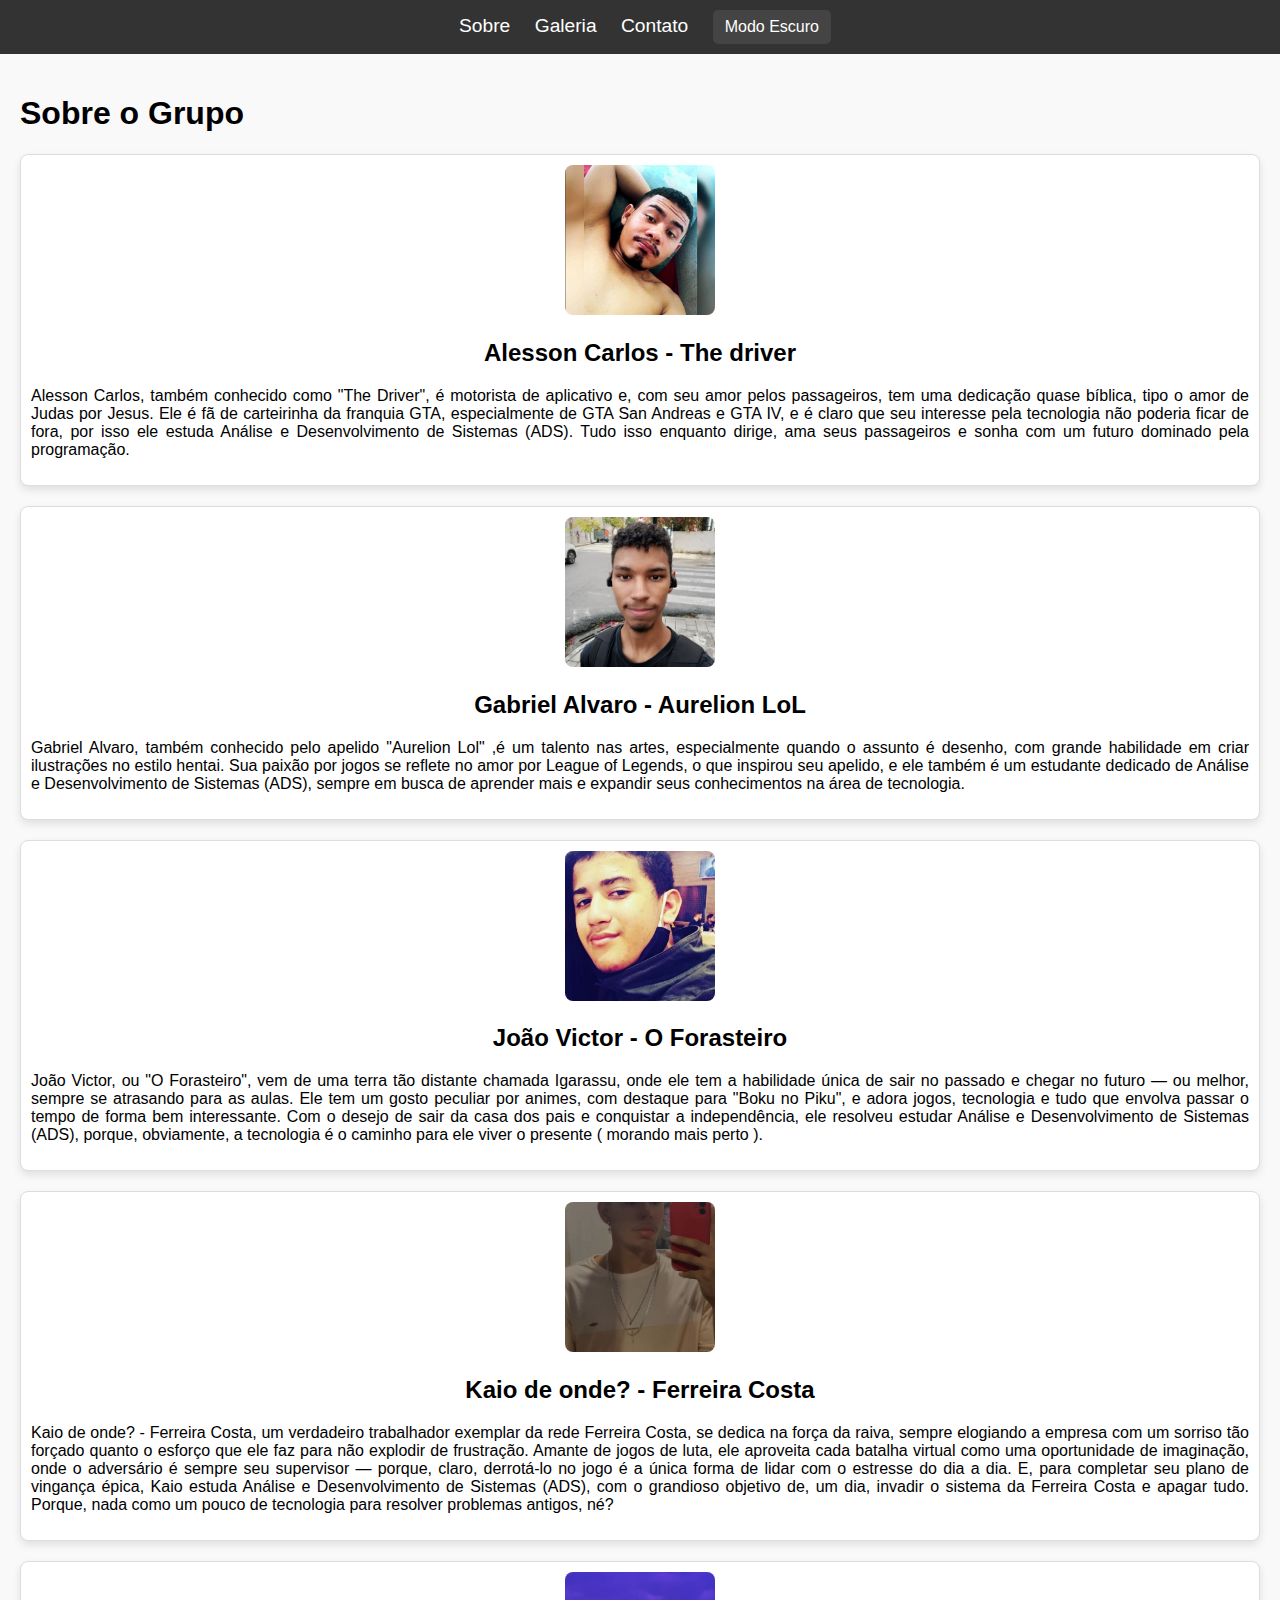
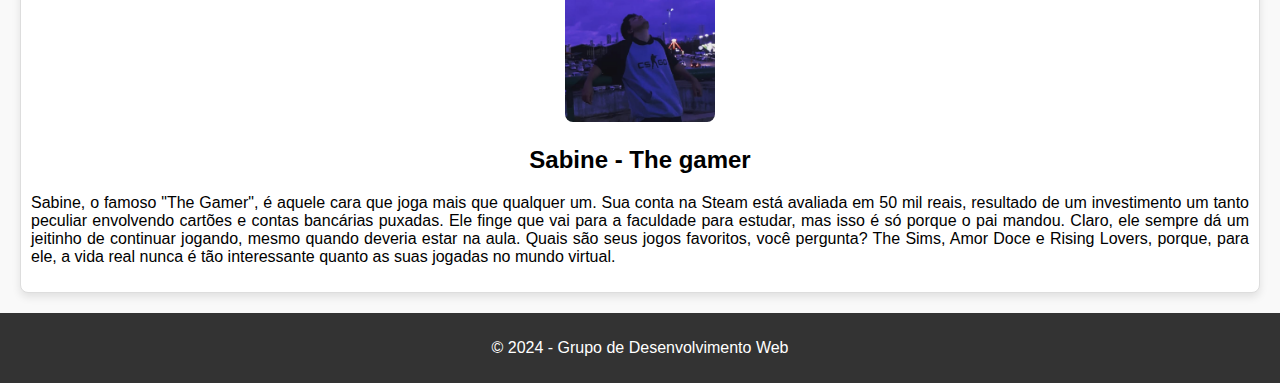
<file: index.html>
<!DOCTYPE html>
<html lang="pt-BR">
<head>
    <meta charset="UTF-8">
    <meta name="viewport" content="width=device-width, initial-scale=1.0">
    <title>Apresentação do Grupo</title>
    <link rel="stylesheet" href="style.css">
</head>
<body>
    <header>
        <nav>
            <a href="index.html">Sobre</a>
            <a href="galeria.html">Galeria</a>
            <a href="cadastro.html">Contato</a>
            <button id="dark-mode-toggle">Modo Escuro</button>
        </nav>
    </header>
    <main>
        <h1>Sobre o Grupo</h1>
        <section>
            <article>
                <img src="imagens/Alesson.png" alt="Foto do Integrante 1">
                <h2>Alesson Carlos - The driver</h2>
                <p>Alesson Carlos, também conhecido como "The Driver", é motorista de aplicativo e, com seu amor pelos passageiros, tem uma dedicação quase bíblica, tipo o amor de Judas por Jesus. Ele é fã de carteirinha da franquia GTA, especialmente de GTA San Andreas e GTA IV, e é claro que seu interesse pela tecnologia não poderia ficar de fora, por isso ele estuda Análise e Desenvolvimento de Sistemas (ADS). Tudo isso enquanto dirige, ama seus passageiros e sonha com um futuro dominado pela programação.</p>
               
            </article>
            
            <article>
                <img src="imagens/Alvaro.jpg" alt="Foto do Integrante 2">
                <h2>Gabriel Alvaro - Aurelion LoL</h2>
                <p>Gabriel Alvaro, também conhecido pelo apelido "Aurelion Lol" ,é um talento nas artes, especialmente quando o assunto é desenho, com grande habilidade em criar ilustrações no estilo hentai.  Sua paixão por jogos se reflete no amor por League of Legends, o que inspirou seu apelido, e ele também é um estudante dedicado de Análise e Desenvolvimento de Sistemas (ADS), sempre em busca de aprender mais e expandir seus conhecimentos na área de tecnologia.</p>
                
            </article>

            <article>
                <img src="imagens/João.jpg" alt="Foto do Integrante 2">
                <h2>João Victor - O Forasteiro</h2>
                <p>João Victor, ou "O Forasteiro", vem de uma terra tão distante chamada Igarassu, onde ele tem a habilidade única de sair no passado e chegar no futuro — ou melhor, sempre se atrasando para as aulas. Ele tem um gosto peculiar por animes, com destaque para "Boku no Piku", e adora jogos, tecnologia e tudo que envolva passar o tempo de forma bem interessante. Com o desejo de sair da casa dos pais e conquistar a independência, ele resolveu estudar Análise e Desenvolvimento de Sistemas (ADS), porque, obviamente, a tecnologia é o caminho para ele viver o presente ( morando mais perto ).</p>
               
            </article>

            <article>
                <img src="imagens/Kaio.jpg" alt="Foto do Integrante 2">
                <h2>Kaio de onde? - Ferreira Costa</h2>
                <p>Kaio de onde? - Ferreira Costa, um verdadeiro trabalhador exemplar da rede Ferreira Costa, se dedica na força da raiva, sempre elogiando a empresa com um sorriso tão forçado quanto o esforço que ele faz para não explodir de frustração. Amante de jogos de luta, ele aproveita cada batalha virtual como uma oportunidade de imaginação, onde o adversário é sempre seu supervisor — porque, claro, derrotá-lo no jogo é a única forma de lidar com o estresse do dia a dia. E, para completar seu plano de vingança épica, Kaio estuda Análise e Desenvolvimento de Sistemas (ADS), com o grandioso objetivo de, um dia, invadir o sistema da Ferreira Costa e apagar tudo. Porque, nada como um pouco de tecnologia para resolver problemas antigos, né?</p>
                
            </article>

            <article>
                <img src="imagens/miguel.png" alt="Foto do Integrante 2">
                <h2>Sabine - The gamer</h2>
                <p>Sabine, o famoso "The Gamer", é aquele cara que joga mais que qualquer um. Sua conta na Steam está avaliada em 50 mil reais, resultado de um investimento um tanto peculiar envolvendo cartões e contas bancárias puxadas. Ele finge que vai para a faculdade para estudar, mas isso é só porque o pai mandou. Claro, ele sempre dá um jeitinho de continuar jogando, mesmo quando deveria estar na aula. Quais são seus jogos favoritos, você pergunta? The Sims, Amor Doce e Rising Lovers, porque, para ele, a vida real nunca é tão interessante quanto as suas jogadas no mundo virtual.</p>
               
            </article>
        </section>
    </main>
    <footer>
        <p>&copy; 2024 - Grupo de Desenvolvimento Web</p>
    </footer>
    <script src="script.js"></script>
</body>
</html>
</file>
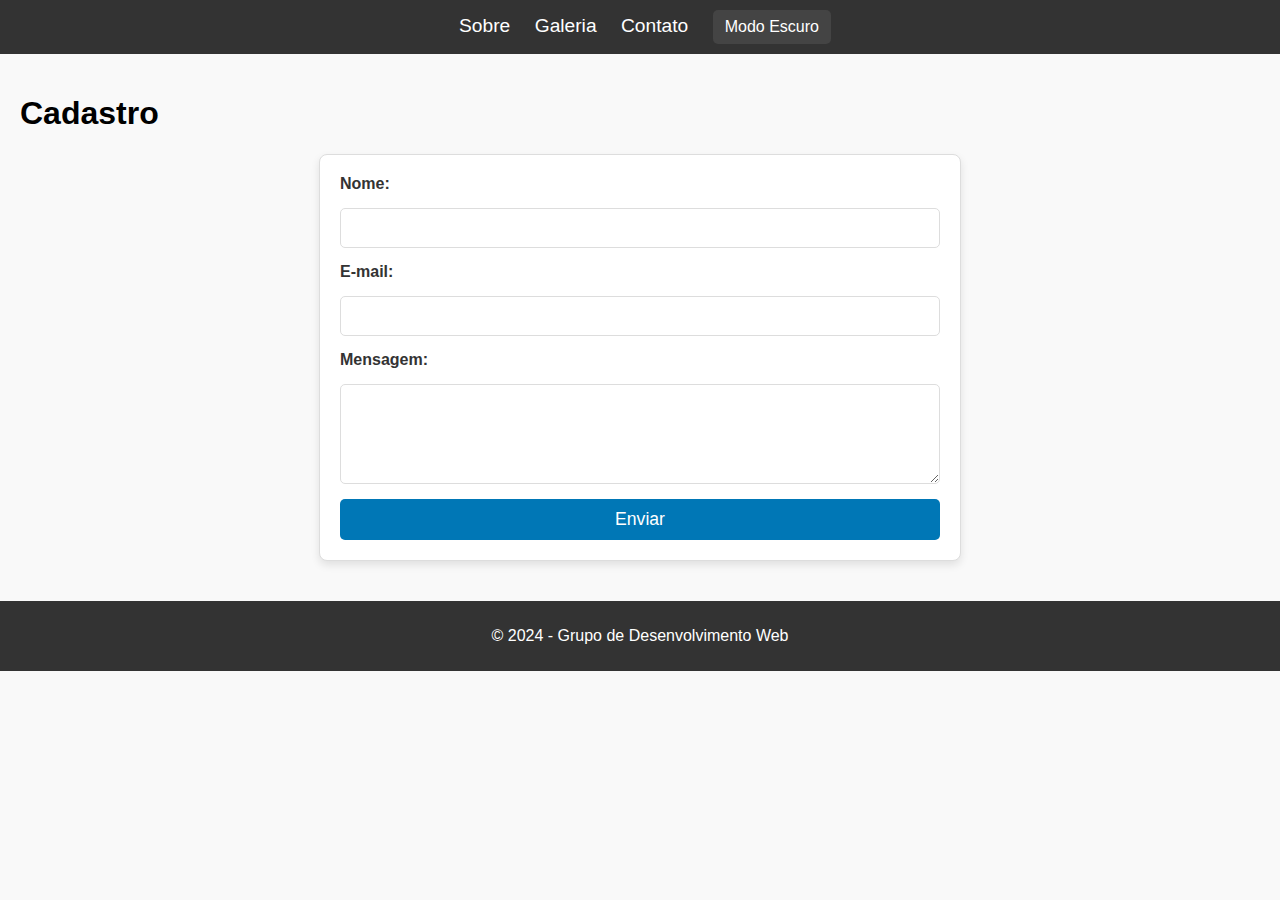
<file: cadastro.html>
<!DOCTYPE html>
<html lang="pt-BR">
<head>
    <meta charset="UTF-8">
    <meta name="viewport" content="width=device-width, initial-scale=1.0">
    <title>Cadastro</title>
    <link rel="stylesheet" href="style.css">
</head>
<body>
    <header>
        <nav>
            <a href="index.html">Sobre</a>
            <a href="galeria.html">Galeria</a>
            <a href="cadastro.html">Contato</a>
            <button id="dark-mode-toggle">Modo Escuro</button>
        </nav>
    </header>
    <main>
        <h1>Cadastro</h1>
        <form id="formulario">
            <label for="nome">Nome:</label>
            <input type="text" id="nome" name="nome" required>
            <label for="email">E-mail:</label>
            <input type="email" id="email" name="email" required>
            <label for="mensagem">Mensagem:</label>
            <textarea id="mensagem" name="mensagem" required></textarea>
            <button type="submit">Enviar</button>
        </form>
    </main>
    <footer>
        <p>&copy; 2024 - Grupo de Desenvolvimento Web</p>
    </footer>
    <script src="script.js"></script>
</body>
</html>
</file>
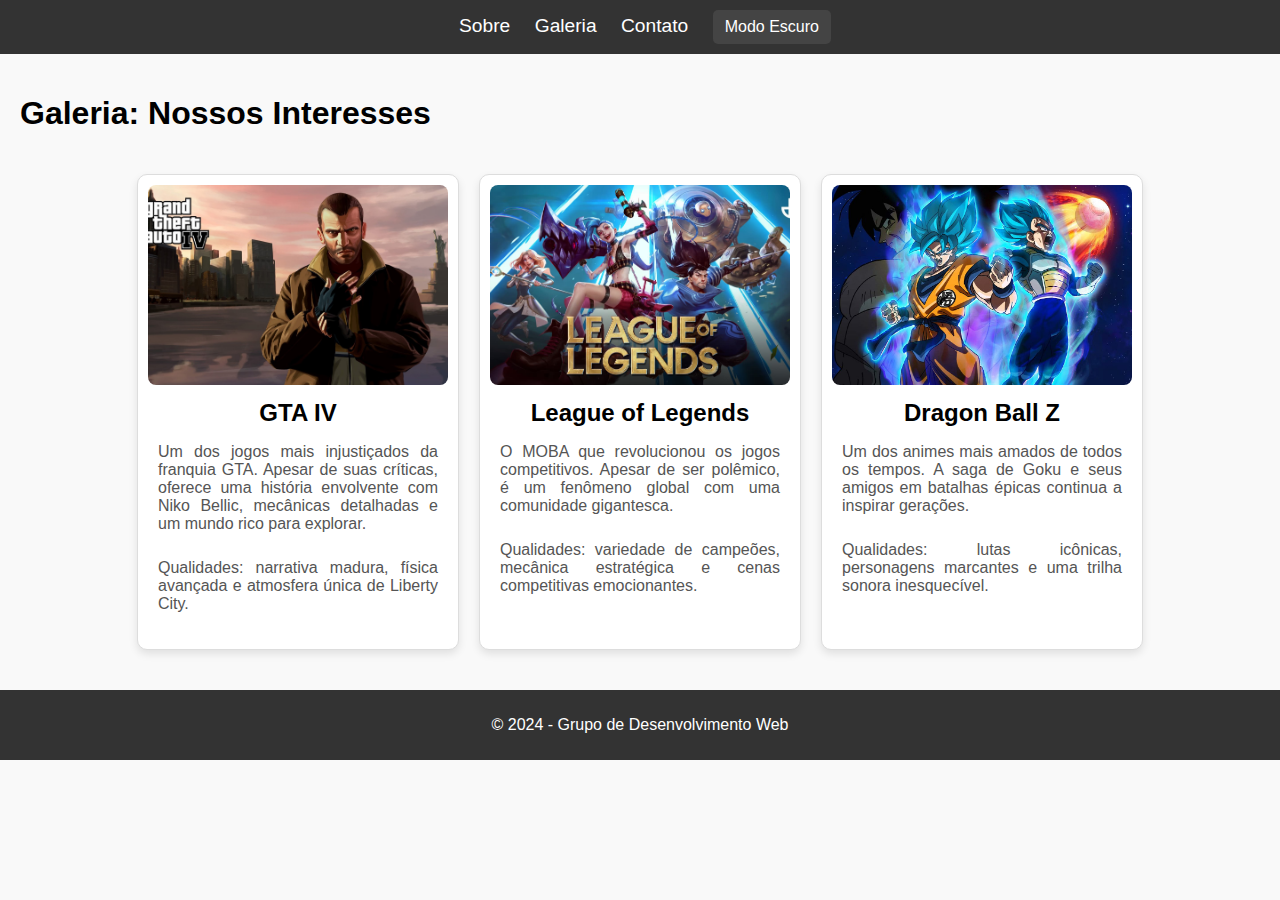
<file: galeria.html>
<!DOCTYPE html>
<html lang="pt-BR">
<head>
    <meta charset="UTF-8">
    <meta name="viewport" content="width=device-width, initial-scale=1.0">
    <title>Galeria - Nossos Interesses</title>
    <link rel="stylesheet" href="style.css">
</head>
<body>
    <header>
        <nav>
            <a href="index.html">Sobre</a>
            <a href="galeria.html">Galeria</a>
            <a href="cadastro.html">Contato</a>
            <button id="dark-mode-toggle">Modo Escuro</button>
        </nav>
    </header>
    <main>
        <h1>Galeria: Nossos Interesses</h1>
        <section id="g">
            <!-- Card de GTA IV -->
            <article class="card">
                <img src="imagens/gta IV.jpg" alt="GTA IV">
                <h2>GTA IV</h2>
                <p>
                    Um dos jogos mais injustiçados da franquia GTA. Apesar de suas críticas, oferece uma história envolvente com Niko Bellic, mecânicas detalhadas e um mundo rico para explorar.
                </p>
                <p>Qualidades: narrativa madura, física avançada e atmosfera única de Liberty City.</p>
            </article>
            
            <!-- Card de League of Legends -->
            <article class="card">
                <img src="imagens/LOL.jpeg" alt="League of Legends">
                <h2>League of Legends</h2>
                <p>
                    O MOBA que revolucionou os jogos competitivos. Apesar de ser polêmico, é um fenômeno global com uma comunidade gigantesca.
                </p>
                <p>Qualidades: variedade de campeões, mecânica estratégica e cenas competitivas emocionantes.</p>
            </article>

            <!-- Card de Dragon Ball Z -->
            <article class="card">
                <img src="imagens/dragonball.jpg" alt="Dragon Ball Z">
                <h2>Dragon Ball Z</h2>
                <p>
                    Um dos animes mais amados de todos os tempos. A saga de Goku e seus amigos em batalhas épicas continua a inspirar gerações.
                </p>
                <p>Qualidades: lutas icônicas, personagens marcantes e uma trilha sonora inesquecível.</p>
            </article>
        </section>
    </main>
    <footer>
        <p>&copy; 2024 - Grupo de Desenvolvimento Web</p>
    </footer>
    <script src="script.js"></script>
</body>
</html>
</file>
<file: style.css>
body {
    font-family: Arial, sans-serif;
    margin: 0;
    padding: 0;
    background-color: #f9f9f9;
}

article p {
    text-align: justify;
}

header, footer {
    background-color: #333;
    color: white;
    text-align: center;
    padding: 10px;
}

nav a {
    margin: 0 10px;
    text-decoration: none;
    color: white;
    font-size: 1.2em;
}

main {
    padding: 20px;
}

section {
    display: flex;
    flex-wrap: wrap;
    justify-content: center;
    gap: 20px;
}

.card, article {
    background-color: white;
    border: 1px solid #ddd;
    border-radius: 8px;
    padding: 10px;
    text-align: center;
    box-shadow: 0px 4px 8px rgba(0, 0, 0, 0.1);
    transition: transform 0.3s;
}

.card:hover, article:hover {
    transform: scale(1.02);
    transition: transform 0.3s;
}

img {
    width: 150px; /* Largura fixa */
    height: 150px; /* Altura fixa */
    object-fit: cover; /* Mantém a proporção da imagem */
    border-radius: 8px; /* Opcional: cantos arredondados */
    transition: transform 0.3s; /* Adiciona uma animação ao passar o mouse */
}

img:hover {
    transform: scale(1.05); /* Aumenta levemente o tamanho ao passar o mouse */
}

/* Estilos para o modo escuro */
.dark-mode {
    background-color: #333;
    color: #f9f9f9;
}

/* Estilos específicos para o cabeçalho e rodapé no modo escuro */
.dark-mode header,
.dark-mode footer {
    background-color: #222;
    color: #f9f9f9;
}

/* Links no modo escuro */
.dark-mode nav a {
    color: #f9f9f9;
}

/* Botão de alternância */
#dark-mode-toggle {
    padding: 10px 15px;
    font-size: 1em;
    background-color: #444;
    color: #fff;
    border: none;
    border-radius: 5px;
    cursor: pointer;
    transition: background-color 0.3s;
}

#dark-mode-toggle:hover {
    background-color: #666;
}

/* Estilo global para o texto no modo escuro */
.dark-mode h1, 
.dark-mode h2, 
.dark-mode p, 
.dark-mode label, 
.dark-mode a {
    color: #f9f9f9; /* Cor clara para contraste */
}

/* Estilos para o formulário no modo escuro */
.dark-mode input, 
.dark-mode textarea, 
.dark-mode button {
    background-color: #444; /* Fundo escuro */
    color: #f9f9f9; /* Texto claro */
    border: 1px solid #666; /* Borda para destaque */
}

.dark-mode input::placeholder, 
.dark-mode textarea::placeholder {
    color: #ccc; /* Placeholder mais claro */
}

/* Cartões e artigos no modo escuro */
.dark-mode article, 
.dark-mode .card {
    background-color: #555; /* Fundo mais escuro */
    color: #f9f9f9; /* Texto claro */
    border: 1px solid #777; /* Borda visível */
}

/* Links no modo escuro */
.dark-mode nav a {
    color: #f9f9f9; /* Links visíveis */
}

/* Botão no modo escuro */
.dark-mode #dark-mode-toggle {
    background-color: #222;
    color: #f9f9f9;
}

/* Estilos para a galeria */
#g {
    display: flex;
    flex-wrap: wrap;
    justify-content: center;
    gap: 20px;
    padding: 20px;
}

.card {
    background-color: #fff;
    border: 1px solid #ddd;
    border-radius: 10px;
    width: 300px;
    text-align: center;
    box-shadow: 0px 4px 8px rgba(0, 0, 0, 0.1);
    transition: transform 0.3s, background-color 0.3s;
    overflow: hidden;
}

.card img {
    width: 100%;
    height: 200px;
    object-fit: cover;
}

.card h2 {
    font-size: 1.5em;
    margin: 10px 0;
}

.card p {
    padding: 0 10px 10px;
    font-size: 1em;
    color: #555;
}

.card:hover {
    transform: scale(1.05);
    background-color: #f0f0f0;
}

/* Estilos adicionais para a página de Cadastro */
form {
    display: flex;
    flex-direction: column;
    gap: 15px;
    max-width: 600px;
    margin: 20px auto;
    padding: 20px;
    background-color: white;
    border: 1px solid #ddd;
    border-radius: 8px;
    box-shadow: 0px 4px 8px rgba(0, 0, 0, 0.1);
}

form label {
    font-weight: bold;
    color: #333;
}

form input,
form textarea {
    padding: 10px;
    border: 1px solid #ddd;
    border-radius: 5px;
    font-size: 1em;
    width: 100%;
    box-sizing: border-box;
    transition: border-color 0.3s, box-shadow 0.3s;
}

form input:focus,
form textarea:focus {
    border-color: #0077b6;
    box-shadow: 0px 0px 5px rgba(0, 119, 182, 0.5);
    outline: none;
}

form textarea {
    min-height: 100px;
    resize: vertical;
}

form button {
    padding: 10px;
    background-color: #0077b6;
    color: white;
    border: none;
    border-radius: 5px;
    cursor: pointer;
    font-size: 1.1em;
    transition: background-color 0.3s;
}

form button:hover {
    background-color: #005f8b;
}

/* Ajustes para o botão de modo escuro */
#dark-mode-toggle {
    margin-left: 10px;
    font-size: 1em;
    padding: 8px 12px;
    border-radius: 5px;
    background-color: #444;
    color: white;
    border: none;
    cursor: pointer;
    transition: background-color 0.3s, color 0.3s;
}

#dark-mode-toggle:hover {
    background-color: #555;
}

/* Adaptações no modo escuro */
.dark-mode form {
    background-color: #444;
    color: #f9f9f9;
    border: 1px solid #666;
}

.dark-mode form input,
.dark-mode form textarea {
    background-color: #555;
    color: #f9f9f9;
    border-color: #666;
}

.dark-mode form input:focus,
.dark-mode form textarea:focus {
    border-color: #ffdd00;
    box-shadow: 0px 0px 5px rgba(255, 221, 0, 0.5);
}

.dark-mode form button {
    background-color: #555;
    color: #ffdd00;
}

.dark-mode form button:hover {
    background-color: #444;
    color: #fff;
}
</file>
